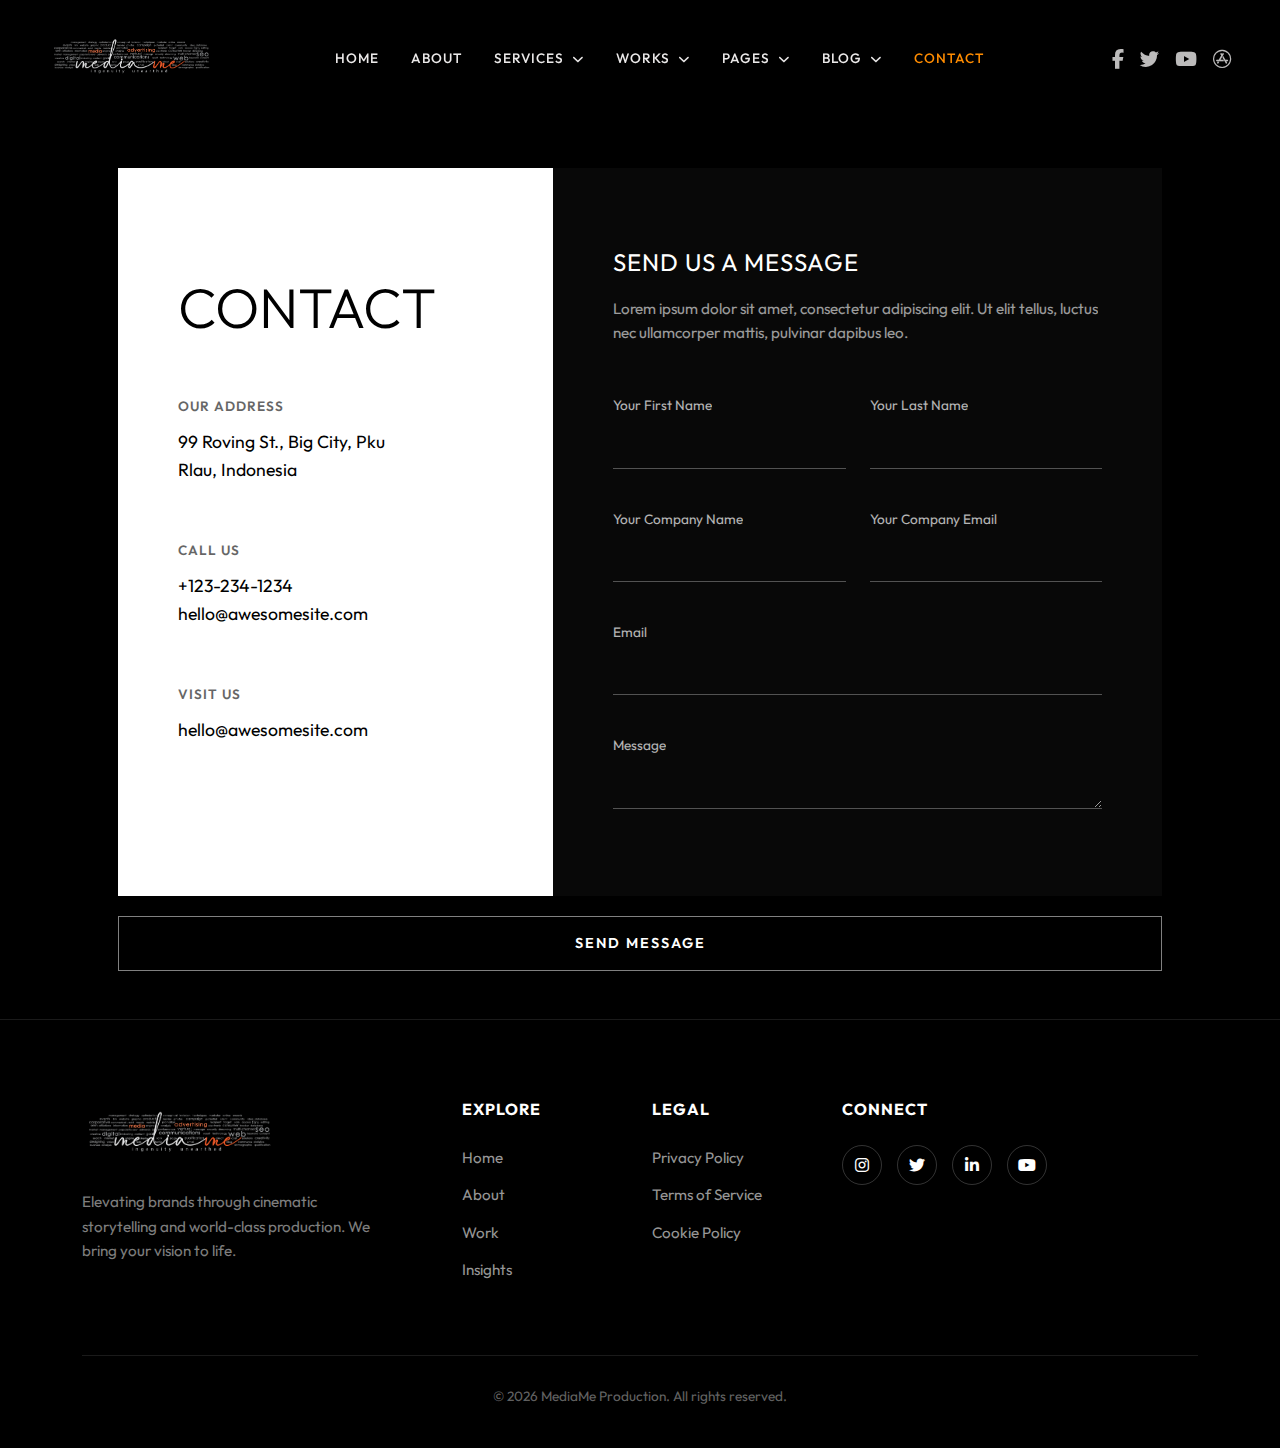
<file: contactus.html>
<!DOCTYPE html>
<html lang="en">

<head>
    <meta charset="UTF-8">
    <meta name="viewport" content="width=device-width, initial-scale=1.0">
    <title>Contact Us - Media Me</title>
    <!-- Bootstrap CSS -->
    <link href="https://cdn.jsdelivr.net/npm/bootstrap@5.3.0/dist/css/bootstrap.min.css" rel="stylesheet">
    <!-- Google Fonts: Outfit -->
    <link href="https://fonts.googleapis.com/css2?family=Outfit:wght@300;400;700;900&display=swap" rel="stylesheet">
    <!-- Font Awesome for Social Icons -->
    <link rel="stylesheet" href="https://cdnjs.cloudflare.com/ajax/libs/font-awesome/6.4.0/css/all.min.css">
    <!-- Owl Carousel CSS -->
    <link rel="stylesheet" href="https://cdnjs.cloudflare.com/ajax/libs/OwlCarousel2/2.3.4/assets/owl.carousel.min.css">
    <link rel="stylesheet"
        href="https://cdnjs.cloudflare.com/ajax/libs/OwlCarousel2/2.3.4/assets/owl.theme.default.min.css">
    <!-- Custom CSS -->
    <link rel="stylesheet" href="style.css">
    <link rel="stylesheet" href="partners.css">
    <link rel="stylesheet" href="blog.css">
    <link rel="stylesheet" href="contact.css">
    <style>
        body {
            background-color: #000;
            /* Match the dark theme */
        }

        .navbar {
            background-color: rgba(0, 0, 0, 0.8);
            /* Ensure navbar is visible */
            backdrop-filter: blur(10px);
        }




        .contact-page-spacer {
            height: 120px;
            /* Space for fixed navbar */
        }
    </style>
</head>

<body>

    <!-- Navbar -->
    <nav class="navbar navbar-expand-lg navbar-dark fixed-top" id="mainNavbar">
        <div class="container-fluid px-lg-5">
            <a class="navbar-brand fw-bold" href="index.html">
                <img src="assets/images/logo.png" alt="MediaMe Logo" class="navbar-logo">
            </a>

            <button class="navbar-toggler border-0" type="button" data-bs-toggle="collapse" data-bs-target="#navbarNav">
                <span class="navbar-toggler-icon"></span>
            </button>


                    <!-- <li class="nav-item dropdown mega-menu">
                        <a class="nav-link px-3 dropdown-toggle" href="#" role="button" data-bs-toggle="dropdown"
                            data-bs-auto-close="outside">Services
                            <i class="fas fa-chevron-down ms-1 dropdown-arrow"></i></a>
                        <div class="dropdown-menu mega-menu-content p-4">
                            <div class="container-fluid">
                                <div class="row g-4">
                                    <div class="col-lg">
                                        <h6 class="mega-menu-title">ADVERTISING</h6>
                                        <ul class="list-unstyled mega-menu-list">
                                            <li><a href="#">Brand Strategy & Communication Planning</a></li>
                                            <li><a href="#">Media Planning & Buying</a></li>
                                            <li><a href="#">Creative & Content Development</a></li>
                                            <li><a href="#">Omnichannel Campaign</a></li>
                                            <li><a href="#">Experiential Marketing & Brand Activations</a></li>
                                        </ul>
                                    </div>
                                    <div class="col-lg">
                                        <h6 class="mega-menu-title">DIGITAL MEDIA</h6>
                                        <ul class="list-unstyled mega-menu-list">
                                            <li><a href="#">Digital Marketing</a></li>
                                            <li><a href="#">Social Media Marketing</a></li>
                                            <li><a href="#">Search Engine Optimization (SEO)</a></li>
                                            <li><a href="#">Pay Per Click</a></li>
                                            <li><a href="#">Lead Generation</a></li>
                                            <li><a href="#">Email Marketing</a></li>
                                            <li><a href="#">Digital Influencer</a></li>
                                        </ul>
                                    </div>
                                    <div class="col-lg">
                                        <h6 class="mega-menu-title">BRANDING</h6>
                                        <ul class="list-unstyled mega-menu-list">
                                            <li><a href="#">Brand Engagement</a></li>
                                            <li><a href="#">Planned Rollouts</a></li>
                                            <li><a href="#">Visual Identity</a></li>
                                            <li><a href="#">Brand Voice</a></li>
                                            <li><a href="#">Brand Strategy</a></li>
                                            <li><a href="#">Brand Framework</a></li>
                                            <li><a href="#">Data and Insights</a></li>
                                            <li><a href="#">Creative Design and Concepts</a></li>
                                            <li><a href="#">Branding and Identity Design</a></li>
                                            <li><a href="#">Advertising and Marketing Materials</a></li>
                                            <li><a href="#">Packaging Design</a></li>
                                            <li><a href="#">Web and Digital Design</a></li>
                                            <li><a href="#">Illustration and Motion Graphics</a></li>
                                            <li><a href="#">Environmental and Experiential Design</a></li>
                                        </ul>
                                    </div>
                                    <div class="col-lg">
                                        <h6 class="mega-menu-title">WEBSITE / MOBILE APPS</h6>
                                        <ul class="list-unstyled mega-menu-list">
                                            <li><a href="#">Website Design & Development</a></li>
                                            <li><a href="#">Website Design and Branding</a></li>
                                            <li><a href="#">Web Application Development</a></li>
                                            <li><a href="#">E-commerce Web Development</a></li>
                                            <li><a href="#">CMS Development</a></li>
                                            <li><a href="#">WordPress Development</a></li>
                                            <li><a href="#">UI/UX Design</a></li>
                                        </ul>
                                    </div>
                                    <div class="col-lg">
                                        <h6 class="mega-menu-title">MEDIA PRODUCTIONS</h6>
                                        <ul class="list-unstyled mega-menu-list">
                                            <li><a href="#">Corporate Video</a></li>
                                            <li><a href="#">Commercial Video</a></li>
                                            <li><a href="#">2D | 3D Animation Video</a></li>
                                            <li><a href="#">Podcast Video</a></li>
                                            <li><a href="#">Testimonial Video</a></li>
                                            <li><a href="#">Brand Video</a></li>
                                            <li><a href="#">Event Video</a></li>
                                        </ul>
                                    </div>
                                </div>
                            </div>
                        </div>
                    </li> -->

                    


    

            <div class="collapse navbar-collapse" id="navbarNav">
                <ul class="navbar-nav mx-auto">
                    <li class="nav-item"><a class="nav-link px-3 " href="index.html">Home</a></li>
                    <li class="nav-item">
                        <a class="nav-link px-3 " href="about.html">About</a>
                    </li>




                    <li class="nav-item dropdown">
                        <a class="nav-link px-3 dropdown-toggle " href="#" role="button"
                            data-bs-toggle="dropdown">Services <i
                                class="fas fa-chevron-down ms-1 dropdown-arrow"></i></a>
                        <ul class="dropdown-menu">
                            <li><a class="dropdown-item" href="servicepage.html">Digital Media</a></li>
                            <li><a class="dropdown-item" href="servicepage.html">Digital Media</a></li>

                            <li><a class="dropdown-item" href="servicepage.html">Digital Media</a></li>

                            <!-- <li><a class="dropdown-item" href="subservice.html">Digital Marketing</a></li>
                            <li><a class="dropdown-item" href="subservice.html">Creative Design</a></li> -->
                            <!-- <li>
                                <hr class="dropdown-divider">
                            </li>
                            <li><a class="dropdown-item" href="servicepage.html">View All Services</a></li> -->
                        </ul>
                    </li>



                    <li class="nav-item dropdown">
                        <a class="nav-link px-3 dropdown-toggle " href="#" role="button"
                            data-bs-toggle="dropdown">Works <i
                                class="fas fa-chevron-down ms-1 dropdown-arrow"></i></a>
                        <ul class="dropdown-menu">
                            <li><a class="dropdown-item" href="casestudydetail.html">THE VELOCITY</a></li>
                            <!-- <li><a class="dropdown-item" href="#">Digital Marketing</a></li>
                            <li><a class="dropdown-item" href="#">Creative Design</a></li> -->
                            <li>
                                <hr class="dropdown-divider">
                            </li>
                            <li><a class="dropdown-item" href="casestudy.html">View All Works</a></li>
                        </ul>
                    </li>
                    <li class="nav-item dropdown">
                        <a class="nav-link px-3 dropdown-toggle" href="#" role="button" data-bs-toggle="dropdown">Pages
                            <i class="fas fa-chevron-down ms-1 dropdown-arrow"></i></a>
                        <ul class="dropdown-menu">
                            <!-- <li><a class="dropdown-item" href="#">Our Team</a></li> -->
                            <!-- <li><a class="dropdown-item" href="#">Testimonials</a></li> -->
                            <!-- <li><a class="dropdown-item" href="#">FAQ</a></li> -->
                            <li><a class="dropdown-item" href="career.html">Career</a></li>
                        </ul>
                    </li>
                    <li class="nav-item dropdown">
                        <a class="nav-link px-3 dropdown-toggle" href="#" role="button" data-bs-toggle="dropdown">Blog
                            <i class="fas fa-chevron-down ms-1 dropdown-arrow"></i></a>

                        <ul class="dropdown-menu">
                            <li><a class="dropdown-item" href="blogdetails.html">Film Production</a></li>
                            <li><a class="dropdown-item" href="blogdetails.html">Digital Marketing</a></li>
                            <li><a class="dropdown-item" href="blogdetails.html">Creative Design</a></li>
                            <li>
                                <hr class="dropdown-divider">
                            </li>
                            <li><a class="dropdown-item" href="blogs.html">View All Blogs</a></li>
                        </ul>

                    </li>
                    <li class="nav-item"><a class="nav-link px-3 active" href="contactus.html">Contact</a></li>
                </ul>
                <!-- Social Icons (Mobile) -->
                <div class="social-icons d-lg-none mt-3">
                    <a href="#" class="text-white me-3"><i class="fab fa-facebook-f"></i></a>
                    <a href="#" class="text-white me-3"><i class="fab fa-twitter"></i></a>
                    <a href="#" class="text-white me-3"><i class="fab fa-youtube"></i></a>
                    <a href="#" class="text-white"><i class="fab fa-app-store"></i></a>
                </div>
            </div>
            <div class="social-icons d-none d-lg-flex ms-4">
                <a href="#" class="text-white me-3"><i class="fab fa-facebook-f"></i></a>
                <a href="#" class="text-white me-3"><i class="fab fa-twitter"></i></a>
                <a href="#" class="text-white me-3"><i class="fab fa-youtube"></i></a>
                <a href="#" class="text-white"><i class="fab fa-app-store"></i></a>
            </div>
        </div>
    </nav>


    <!-- Spacer -->
    <div class="contact-page-spacer"></div>

    <!-- Contact Section -->
    <section class="contact-section">
        <div class="container p-5">
            <div class="row g-0">
                <!-- Left Column: Contact Info (White) -->
                <div class="col-lg-5 contact-info-col">
                    <h2 class="contact-header-lg">CONTACT</h2>

                    <div class="contact-details-block">
                        <span class="contact-label">OUR ADDRESS</span>
                        <p class="contact-text">
                            99 Roving St., Big City, Pku<br>
                            Rlau, Indonesia
                        </p>
                    </div>

                    <div class="contact-details-block">
                        <span class="contact-label">CALL US</span>
                        <p class="contact-text">
                            +123-234-1234<br>
                            <a href="mailto:hello@awesomesite.com" class="contact-link">hello@awesomesite.com</a>
                        </p>
                    </div>

                    <div class="contact-details-block">
                        <span class="contact-label">VISIT US</span>
                        <a href="mailto:hello@awesomesite.com"
                            class="contact-link contact-text">hello@awesomesite.com</a>
                    </div>
                </div>

                <!-- Right Column: Contact Form (Dark) -->
                <div class="col-lg-7 contact-form-col">
                    <h3 class="form-header">SEND US A MESSAGE</h3>
                    <p class="form-subtext">Lorem ipsum dolor sit amet, consectetur adipiscing elit. Ut elit tellus,
                        luctus nec ullamcorper mattis, pulvinar dapibus leo.</p>

                    <form>
                        <div class="row">
                            <div class="col-md-6">
                                <div class="custom-input-group">
                                    <label class="custom-label">Your First Name</label>
                                    <input type="text" class="custom-input">
                                </div>
                            </div>
                            <div class="col-md-6">
                                <div class="custom-input-group">
                                    <label class="custom-label">Your Last Name</label>
                                    <input type="text" class="custom-input">
                                </div>
                            </div>
                        </div>

                        <div class="row">
                            <div class="col-md-6">
                                <div class="custom-input-group">
                                    <label class="custom-label">Your Company Name</label>
                                    <input type="text" class="custom-input">
                                </div>
                            </div>
                            <div class="col-md-6">
                                <div class="custom-input-group">
                                    <label class="custom-label">Your Company Email</label>
                                    <input type="email" class="custom-input">
                                </div>
                            </div>
                        </div>

                        <div class="custom-input-group">
                            <label class="custom-label">Email</label>
                            <input type="email" class="custom-input">
                        </div>

                        <label class="custom-label">Message</label>
                        <textarea class="custom-input" rows="1"></textarea>
                </div>

                <button type="submit" class="contact-submit-btn">Send Message</button>
                </form>
            </div>
        </div>
        </div>
    </section>

    <!-- Enhanced Footer -->
    <footer class="footer-section">
        <div class="container">
            <div class="row gy-5">
                <!-- Brand Column -->
                <div class="col-lg-4 col-md-6">
                    <div class="footer-brand">
                        <a href="#">
                            <img src="assets/images/logo.png" alt="MediaMe" class="footer-logo">
                        </a>
                        <p class="footer-text">Elevating brands through cinematic storytelling and world-class
                            production. We bring your vision to life.</p>
                    </div>
                </div>

                <!-- Explore Column -->
                <div class="col-lg-2 col-md-6">
                    <h5 class="footer-heading">Explore</h5>
                    <ul class="footer-links">
                        <li><a href="index.html#hero">Home</a></li>
                        <li><a href="index.html#section1">About</a></li>
                        <li><a href="index.html#section2">Work</a></li>
                        <li><a href="index.html#section3">Insights</a></li>
                    </ul>
                </div>

                <!-- Legal Column -->
                <div class="col-lg-2 col-md-6">
                    <h5 class="footer-heading">Legal</h5>
                    <ul class="footer-links">
                        <li><a href="#">Privacy Policy</a></li>
                        <li><a href="#">Terms of Service</a></li>
                        <li><a href="#">Cookie Policy</a></li>
                    </ul>
                </div>

                <!-- Connect Column -->
                <div class="col-lg-4 col-md-6">
                    <h5 class="footer-heading">Connect</h5>
                    <div class="footer-socials">
                        <a href="#" class="footer-social-icon"><i class="fab fa-instagram"></i></a>
                        <a href="#" class="footer-social-icon"><i class="fab fa-twitter"></i></a>
                        <a href="#" class="footer-social-icon"><i class="fab fa-linkedin-in"></i></a>
                        <a href="#" class="footer-social-icon"><i class="fab fa-youtube"></i></a>
                    </div>
                </div>
            </div>

            <div class="footer-bottom text-center">
                <p class="mb-0">&copy; 2026 MediaMe Production. All rights reserved.</p>
            </div>
        </div>
    </footer>

    <!-- Bootstrap JS Bundle -->
    <script src="https://cdn.jsdelivr.net/npm/bootstrap@5.3.0/dist/js/bootstrap.bundle.min.js"></script>
    <!-- Custom JS -->
    <script src="https://cdnjs.cloudflare.com/ajax/libs/jquery/3.6.4/jquery.min.js"></script>
    <script src="https://cdnjs.cloudflare.com/ajax/libs/OwlCarousel2/2.3.4/owl.carousel.min.js"></script>

    <script src="script.js"></script>
</body>

</html>
</file>
<file: style.css>
:root {
    --primary-color: #ffffff;
    --accent-orange: #ff8c00;
    --bg-dark: #000000;
    --bg-grey: #333333;
    --text-light: #f4f4f4;
    --font-main: 'Outfit', sans-serif;
}

* {
    box-sizing: border-box;
}

body {
    margin: 0;
    padding: 0;
    font-family: var(--font-main);
    background-color: var(--bg-dark);

    color: var(--primary-color);
    overflow-x: hidden;
    line-height: 1.6;
    /* Enable smooth scrolling for nav links natively */
    scroll-behavior: smooth;
}

/* Navbar Transition & Effects */
.navbar {
    padding: 1.5rem 0;
    transition: all 0.5s cubic-bezier(0.4, 0, 0.2, 1);
    background: transparent;
    z-index: 1100;
    backdrop-filter: blur(15px);

}


.navbar .logo-text,
.navbar .nav-link,
.navbar .social-icons a {
    color: #eceaea !important;
}


.navbar.scrolled {
    /* background: var(--bg-dark); */
    background-color: rgba(0, 0, 0, 0.8) !important;

    padding: 1.8rem 0;
    backdrop-filter: blur(45px) !important;
    box-shadow: 0 4px 30px rgba(0, 0, 0, 0.1);
    /* border-bottom: 10px solid red; */
}

.navbar.scrolled .logo-text,
.navbar.scrolled .nav-link,
.navbar.scrolled .social-icons a {
    color: #ffffff !important;
}

.navbar.scrolled .nav-link:hover,
.navbar.scrolled .nav-link.active {
    color: var(--accent-orange) !important;

}

.navbar.scrolled .nav-link,
.navbar.scrolled .social-icons a {
    color: #ffffff !important;
}

.navbar-brand {
    font-size: 1.5rem;
    letter-spacing: 1px;
}

.navbar-logo {
    height: 60px;
    /* Slightly larger to be safe */
    width: auto;
    display: block;
    /* vertical-align: middle;
    border: 2px solid red; */
    /* Debug border */
    transition: all 0.3s ease;
}

@media (max-width: 991px) {
    .navbar-logo {
        height: 45px;
    }
}



.social-icons a {
    font-size: 1.2rem;
    transition: color 0.3s ease;
    opacity: 0.8;
}

.social-icons a:hover {
    color: var(--accent-orange) !important;
    opacity: 1;
}

.nav-link {
    font-weight: 500;
    text-transform: uppercase;
    font-size: 0.85rem;
    letter-spacing: 1px;
    transition: color 0.3s ease;
}

.nav-link:hover,
.nav-link.active {
    color: var(--accent-orange) !important;
}

/* Hide Bootstrap Default Arrow */
.dropdown-toggle::after {
    display: none !important;
}

.dropdown-arrow {
    font-size: 0.7rem;
    transition: transform 0.4s ease;
    vertical-align: middle;
}

/* .nav-item.dropdown:hover .dropdown-arrow,
.nav-item.dropdown .dropdown-toggle.show .dropdown-arrow {
    transform: rotate(180deg);
} */

/* Smooth animation */
.dropdown-arrow {
    transition: transform 0.3s ease;
}

/* Desktop hover only */
@media (min-width: 992px) {
    .nav-item.dropdown:hover .dropdown-arrow {
        transform: rotate(180deg);
    }
}

/* Mobile & click behavior */
.dropdown-toggle.show .dropdown-arrow {
    transform: rotate(180deg);
}


/* Dropdown Menu Styling */
.dropdown-menu {
    background: rgba(255, 255, 255, 0.9);
    backdrop-filter: blur(10px);
    border: 1px solid rgba(255, 17, 17, 0.1);
    border-radius: 1px;
    padding: 0;
    margin-top: 0 !important;
    box-shadow: 0 10px 30px rgba(0, 0, 0, 0.5);
    display: block !important;
    max-height: 0;
    overflow: hidden;
    opacity: 0;
    visibility: hidden;
    transform: translateY(15px);
    transition: all 0.5s cubic-bezier(0.165, 0.84, 0.44, 1);
    pointer-events: none;
    border: none;
}

@media (max-width: 991px) {
    .dropdown-menu {
        position: static !important;
        transform: none !important;
        background: transparent !important;
        border: none !important;
        padding: 0 0 15px 20px !important;
        box-shadow: none !important;
        display: none;
        max-height: 0;
        overflow: hidden;
        opacity: 0;
        visibility: hidden;
        transition: all 0.4s ease;


    }

    .dropdown-menu.show {
        display: block !important;
        max-height: 1000px;
        opacity: 1;
        visibility: visible;
        margin-top: 0 !important;
    }

    .dropdown-item {
        color: rgba(255, 255, 255, 0.7) !important;
        border-bottom: none;
        padding: 10px 0;
    }
}

.dropdown-menu.show {
    max-height: 500px;
    padding: 1rem 0;
    margin-top: 10px !important;
    opacity: 1;
    visibility: visible;
    transform: translateY(0);
    pointer-events: auto;
    border: 1px solid rgba(255, 255, 255, 0.1);
}




.dropdown-item {
    color: #0b0b0b;
    font-size: 0.9rem;
    padding: 0.6rem 1.5rem;
    transition: all 0.3s ease;
    border-bottom: 1px solid rgb(226, 225, 225);

}

.dropdown-item:hover {
    background: var(--accent-orange);
    color: #000000;
    padding-left: 1.8rem;
}

.dropdown-divider {
    border-top: 1px solid rgba(255, 255, 255, 0.1);
}

/* Desktop Hover Effect */
@media (min-width: 992px) {
    .nav-item.dropdown:hover .dropdown-menu {
        max-height: 500px;
        padding: 1rem 0;
        margin-top: 0px !important;
        opacity: 1;
        visibility: visible;
        transform: translateY(0);
        pointer-events: auto;
        border: 1px solid rgba(255, 17, 17, 0.1);
    }

    .dropdown-menu {
        transform: translateY(20px);
    }

    .mega-menu:hover .mega-menu-content {
        max-height: 1200px;
        opacity: 1;
        visibility: visible;
        transform: translateY(0);
        pointer-events: auto;
    }
}

@media (max-width: 991px) {
    .navbar-collapse {
        margin-top: 20px;
        padding: 30px;
        background: rgba(0, 0, 0, 0.98);
        backdrop-filter: blur(25px);
        max-height: 85vh;
        overflow-y: auto;
        border-radius: 0px;
        margin-bottom: 20px;
        box-shadow: 0 20px 40px rgba(0, 0, 0, 0.4);
    }

    .navbar-nav .nav-item {
        margin-bottom: 0;
        width: 100%;
        border-bottom: 1px solid rgba(255, 255, 255, 0.05);
    }

    .navbar-nav .nav-link {
        padding: 15px 0 !important;
        font-size: 1rem;
        display: flex;
        justify-content: space-between;
        align-items: center;
        text-align: left;
    }

    /* Hide Bootstrap's default dropdown arrow ::after on mobile */
    .dropdown-toggle::after {
        display: none !important;
    }

    .dropdown-arrow {
        display: inline-block !important;
        transition: transform 0.3s ease;
    }
}



/* .mega-menu {
    position: static !important;
}

.mega-menu-content {
    width: 90vw;
    left: 5vw !important;
    right: 5vw !important;
    top: 90%;
    background: rgba(255, 255, 255, 0.95) !important;
    backdrop-filter: blur(20px);
    border: 1px solid rgba(0, 0, 0, 0.05) !important;
    border-radius: 4px;
    box-shadow: 0 20px 50px rgba(0, 0, 0, 0.2);
    padding: 40px 40px 80px 40px !important;
}

.mega-menu-title {
    color: var(--accent-orange);
    font-size: 0.85rem;
    font-weight: 800;
    letter-spacing: 2px;
    margin-bottom: 25px;
    padding-bottom: 10px;
    border-bottom: 1px solid rgba(255, 140, 0, 0.2);
}

.mega-menu-list li {
    margin-bottom: 12px;
}

.mega-menu-list a {
    color: #444 !important;
    text-decoration: none;
    font-size: 0.9rem;
    font-weight: 400;
    transition: all 0.3s ease;
    display: block;
    line-height: 1.4;
}

.mega-menu-list a:hover {
    color: var(--accent-orange) !important;
    padding-left: 5px;
}

@media (max-width: 991px) {
    .navbar-toggler {
        display: block !important;
        position: relative;
        z-index: 2000;
    }

    .navbar-toggler-icon {
        background-image: url("data:image/svg+xml,%3csvg xmlns='http://www.w3.org/2000/svg' viewBox='0 0 30 30'%3e%3cpath stroke='rgba%28255, 255, 255, 1%29' stroke-linecap='round' stroke-miterlimit='10' stroke-width='2' d='M4 7h22M4 15h22M4 23h22'/%3e%3c/svg%3e") !important;
    }

    .mega-menu-content {
        width: 100% !important;
        left: 0 !important;
        position: relative !important;
        top: 0 !important;
        background: rgba(0, 0, 0, 0.05) !important;
        backdrop-filter: none;
        border: none !important;
        padding: 20px !important;
        box-shadow: none;
        max-height: none !important;
        opacity: 1 !important;
        visibility: visible !important;
        transform: none !important;
        display: none;
    }

    .mega-menu-list a {
        color: rgba(255, 255, 255, 0.7) !important;
    }

    .mega-menu.show .mega-menu-content {
        display: block;
    }

    .mega-menu-title {
        margin-top: 20px;
        margin-bottom: 15px;
    }

    .mega-menu .dropdown-toggle::after {
        display: inline-block !important;
    }
} */

.hero-wrapper {
    position: relative;
    height: 100vh;
    width: 100%;
    overflow: hidden;
    /* z-index: 100; */
}

.video-background {
    position: absolute;
    top: 0;
    left: 0;
    width: 100%;
    height: 100%;
    overflow: hidden;
    z-index: -2;
}

.video-background video {
    min-width: 100%;
    min-height: 100%;
    width: auto;
    height: auto;
    position: absolute;
   
    top: 50%;
    left: 50%;
    transform: translate(-50%, -50%);
    object-fit: cover;
    z-index: -2;
}

.video-overlay {
    position: absolute;
    top: 0;
    left: 0;
    width: 100%;
    height: 100%;
    background: linear-gradient(to right, rgba(0, 0, 0, 0.7) 0%, rgba(0, 0, 0, 0.3) 50%, rgba(0, 0, 0, 0.6) 100%);
    z-index: -1;
}

/* Hero Slider Typography & Layout */
.hero-content {
    max-width: 1000px;
    position: relative;
    z-index: 5;
    opacity: 1;
}

#heroCarousel {
    position: relative;
    z-index: 1;
    background: transparent;
}


/* .carousel-item.active .hero-content {
    animation: smoothFadeUp 1.5s cubic-bezier(0.19, 1, 0.22, 1) forwards;
}

@keyframes smoothFadeUp {
    from {
        opacity: 0;
        transform: translateY(60px);
        filter: blur(10px);
    }

    to {
        opacity: 1;
        transform: translateY(0);
        filter: blur(0);
    }
} */

.max-w-600 {
    max-width: 600px;
}

.ls-2 {
    letter-spacing: 2px;
}

.display-2 {
    font-weight: 600 !important;
    line-height: 1.1;
    letter-spacing: -1px;
    text-shadow: 0 10px 40px rgba(0, 0, 0, 0.5);
    word-break: keep-all;
    font-size: clamp(3.2rem, 10vw, 6.5rem);
}

/* Scroll Down Indicator */
.scroll-down {
    position: absolute;
    bottom: 40px;
    left: 50%;
    transform: translateX(-50%);
    z-index: 20;
    color: white;
    text-align: center;
    text-decoration: none;
    transition: all 0.3s ease;
}

.scroll-down:hover {
    color: var(--accent-orange);
}

.mouse {
    width: 24px;
    height: 40px;
    border: 2px solid rgba(255, 255, 255, 0.5);
    border-radius: 12px;
    position: relative;
    margin: 0 auto 10px;
}

.mouse::before {
    content: '';
    width: 4px;
    height: 8px;
    background: white;
    position: absolute;
    left: 50%;
    transform: translateX(-50%);
    top: 6px;
    border-radius: 2px;
    animation: scrollMouse 2s infinite;
}

@keyframes scrollMouse {
    0% {
        transform: translate(-50%, 0);
        opacity: 1;
    }

    100% {
        transform: translate(-50%, 20px);
        opacity: 0;
    }
}

.carousel-indicators {
    position: static !important;
    /* 🔑 THIS */
    margin: 0;
    justify-content: flex-start;
    /* or center / end */
    gap: 15px;
}


.carousel-indicators button {
    width: 40px;
    height: 2px;
    background: rgba(255, 255, 255, 0.3);
    border: none;
    padding: 0;
    transition: background 0.3s ease;
}

/* .carousel-indicators button.active {
    background: var(--accent-orange);
    height: 100% !important;
} */


.carousel-controls {
    z-index: 100 !important;
    pointer-events: none;
    /* Let clicks through the container... */
}


.carousel-controls button,
.carousel-indicators button {
    pointer-events: auto;
}


.carousel-indicators,
.carousel-nav-buttons {
    pointer-events: auto;
    /* ...but capture them on the actual controls */
}

/* Carousel Navigation Buttons */
.carousel-control-btn {
    width: 50px;
    height: 50px;
    border: 1px solid rgba(255, 255, 255, 0.2);
    background: transparent;
    color: white;
    border-radius: 50%;
    display: flex;
    align-items: center;
    justify-content: center;
    transition: all 0.3s ease;
    cursor: pointer;
}

.carousel-control-btn:hover {
    background: var(--accent-orange);
    border-color: var(--accent-orange);
    transform: scale(1.1);
}

.carousel-control-btn i {
    font-size: 0.9rem;
}

/* Smoother Carousel Fade */
.carousel-fade .carousel-item {
    transition-duration: 1.5s;
    transition-property: opacity;
}

.carousel-fade .carousel-item.active {
    z-index: 1;
    opacity: 1;
}

.carousel-fade .carousel-item-next.carousel-item-start,
.carousel-fade .carousel-item-prev.carousel-item-end {
    z-index: 1;
    opacity: 1;
}

.carousel-fade .active.carousel-item-start,
.carousel-fade .active.carousel-item-end {
    z-index: 0;
    opacity: 0;
    transition: opacity 1.5s 0s;
}




@media (max-width: 768px) {
    .carousel-controls {
        display: none !important;
    }
}








/* Sticky Parallax Core */
.sticky-parallax-item {
    position: relative;
    min-height: 100vh;
    height: auto;
    width: 100%;
    overflow: hidden;
    clip-path: inset(0);
}

.sticky-bg {
    position: fixed;
    top: 0;
    left: 0;
    width: 100%;
    height: 100%;
    background-size: cover;
    background-position: center;
    z-index: -1;

}

.sticky-bg::after {
    content: '';
    position: absolute;
    top: 0;
    left: 0;
    width: 100%;
    height: 100%;
    background: linear-gradient(180deg,
            rgba(0, 0, 0, 0.2) 0%,
            rgba(0, 0, 0, 0.5) 50%,
            rgba(0, 0, 0, 0.8) 100%);
}

/* Scroll-Driven Entrance Animations */
@keyframes slide-in-left {
    from {
        transform: translateX(-100px);
        opacity: 0;
    }

    to {
        transform: translateX(0);
        opacity: 1;
    }
}

@keyframes slide-in-right {
    from {
        transform: translateX(100px);
        opacity: 0;
    }

    to {
        transform: translateX(0);
        opacity: 1;
    }
}

@keyframes fade-up-zoom {
    from {
        transform: translateY(50px) scale(0.9);
        opacity: 0;
    }

    to {
        transform: translateY(0) scale(1);
        opacity: 1;
    }
}

/* .animate-on-scroll-left,
.animate-on-scroll-right,
.parallax-entrance-animation {
    opacity: 0;
    transition: all 1.2s cubic-bezier(0.2, 1, 0.3, 1);
}

.animate-on-scroll-left {
    transform: translateX(-100px);
}

.animate-on-scroll-right {
    transform: translateX(100px);
}

.parallax-entrance-animation {
    transform: translateY(50px) scale(0.9);
} */




@supports (animation-timeline: view()) {
    .animate-on-scroll-left {
        animation: slide-in-left linear both;
        animation-timeline: view();
        animation-range: entry 10% cover 40%;
    }

    .animate-on-scroll-right {
        animation: slide-in-right linear both;
        animation-timeline: view();
        animation-range: entry 10% cover 40%;
    }

    /* .parallax-entrance-animation {
        animation: fade-up-zoom linear both;
        animation-timeline: view();
        animation-range: entry 0% cover 50%;
    } */
}

/* Services Grid Styles */
.services-section {
    padding: 100px 0;
    background: var(--bg-dark);
    overflow-x: clip;
}

.services-grid {
    display: grid;
    grid-template-columns: repeat(auto-fit, minmax(300px, 1fr));
    gap: 30px;
    margin-top: 60px;
}

.service-card {
    background: #0a0a0a;
    border: 1px solid rgba(255, 255, 255, 0.05);
    padding: 40px;
    transition: all 0.4s cubic-bezier(0.2, 1, 0.3, 1);
    height: 100%;
    display: flex;
    flex-direction: column;
}

.service-card:hover {
    border-color: var(--accent-orange);
    background: #111;
    transform: translateY(-10px);
}

.service-icon {
    font-size: 2.5rem;
    color: var(--accent-orange);
    margin-bottom: 25px;
}

.service-title {
    font-size: 1.5rem;
    font-weight: 700;
    margin-bottom: 15px;
    color: var(--primary-color);
}

.service-description {
    font-size: 1rem;
    color: rgba(255, 255, 255, 0.6);
    line-height: 1.6;
}

.sticky-content {
    position: relative;
    min-height: 100vh;
    height: auto;
    width: 100%;
    display: flex;
    align-items: center;
    justify-content: center;
    z-index: 10;
    padding: 100px 0;
}

.fw-black {
    font-weight: 900;
}

h1.display-1 {
    font-size: clamp(2.5rem, 12vw, 6.5rem);
    text-transform: uppercase;
    text-shadow: 0 10px 40px rgba(0, 0, 0, 0.6);
}

/* Services Grid Styles */
.services-section {
    padding: 100px 0;
    background: var(--bg-dark);
    /* border: 2px solid red; */
}

.services-grid {
    display: grid;
    grid-template-columns: repeat(auto-fit, minmax(300px, 1fr));
    gap: 30px;
    margin-top: 60px;
}

.service-card {
    background: #0a0a0a;
    border: 1px solid rgba(255, 255, 255, 0.05);
    padding: 40px;
    transition: all 0.4s cubic-bezier(0.2, 1, 0.3, 1);
    height: 100%;
    display: flex;
    flex-direction: column;
}

.service-card:hover {
    border-color: var(--accent-orange);
    background: #111;
    transform: translateY(-10px);
}

.service-icon {
    font-size: 2.5rem;
    color: var(--accent-orange);
    margin-bottom: 25px;
}

.service-title {
    font-size: 1.5rem;
    font-weight: 700;
    margin-bottom: 15px;
    color: var(--primary-color);
}

.service-description {
    font-size: 1rem;
    color: rgba(255, 255, 255, 0.6);
    line-height: 1.6;
}





/* Elite Team Section Styles */
.team-section {
    padding: clamp(30px, 10vw, 80px) 0;
    background: #000;
    /* border: 2px solid red; */
}

.team-header-box {
    margin-bottom: 80px;
}

.team-grid {
    display: grid;
    grid-template-columns: repeat(auto-fit, minmax(300px, 1fr));
    gap: 40px;
}

.team-card {
    position: relative;
    overflow: hidden;
}

.team-image-wrapper {
    position: relative;
    aspect-ratio: 3/4;
    overflow: hidden;
    margin-bottom: 25px;
    background: #111;
}

.team-img {
    width: 100%;
    height: 100%;
    object-fit: cover;
    filter: grayscale(100%);
    transition: all 0.6s cubic-bezier(0.2, 1, 0.3, 1);
}

.team-card:hover .team-img {
    filter: grayscale(0%);
    transform: scale(1.05);
}

.team-socials-overlay {
    position: absolute;
    top: 20px;
    right: -50px;
    display: flex;
    flex-direction: column;
    gap: 15px;
    transition: all 0.4s ease;
}

.team-card:hover .team-socials-overlay {
    right: 20px;
}

.team-social-icon {
    width: 35px;
    height: 35px;
    display: flex;
    align-items: center;
    justify-content: center;
    color: var(--accent-orange);
    font-size: 1.1rem;
    transition: color 0.3s ease;
}

.team-social-icon:hover {
    color: #fff;
}

.team-info {
    text-align: left;
}

.team-name {
    font-size: 1.8rem;
    font-weight: 800;
    color: #fff;
    margin-bottom: 5px;
    letter-spacing: -0.5px;
}

.team-role {
    font-size: 1rem;
    font-weight: 700;
    color: var(--accent-orange);
    text-transform: uppercase;
    letter-spacing: 2px;
}

.more-team-link {
    display: inline-flex;
    align-items: center;
    color: #fff !important;
    text-decoration: none;
    font-weight: 800;
    font-size: 1.1rem;
    border-bottom: 2px solid rgba(255, 255, 255, 0.1);
    padding-bottom: 5px;
    margin-top: 30px;
    transition: all 0.3s ease;
}

.more-team-link:hover {
    border-color: var(--accent-orange);
}

.more-team-link i {
    transition: transform 0.3s ease;
}

.more-team-link:hover i {
    transform: translateX(8px);
}











/* Spacer Sections */
.spacer {
    position: relative;
    padding: 120px 0;
    background-color: #ffffff;
    color: #0f172a;
    z-index: 20;
    box-shadow: 0 0 50px rgba(0, 0, 0, 0.3);
}

.spacer.bg-dark {
    background-color: var(--bg-dark);
    color: #ffffff;
}

/* Pure CSS Reveal Animations */
@keyframes reveal-in {
    from {
        opacity: 0;
        transform: translateY(40px);
    }

    to {
        opacity: 1;
        transform: translateY(0);
    }
}

.animate-text,
.img-reveal {
    /* Modern CSS Scroll-Driven Animation */
    animation: reveal-in linear both;
    animation-timeline: view();
    animation-range: entry 10% cover 30%;
}

/* Elite Orange Parallax Styles */
.cinematic-bg::after {
    background: linear-gradient(to bottom, rgba(0, 0, 0, 0.3) 0%, rgba(0, 0, 0, 0.7) 100%);
}

.cinematic-text-box {
    max-width: 900px;
    padding: 2rem;
    z-index: 20;
}

.cinematic-subhead {
    font-size: 1.1rem;
    font-weight: 700;
    letter-spacing: 12px;
    text-transform: uppercase;
    color: var(--accent-orange);
    margin-bottom: 2rem !important;
}

.cinematic-title {
    font-size: clamp(2.5rem, 8vw, 5rem);
    color: var(--primary-color);
    line-height: 0.95;
    font-weight: 900;
    letter-spacing: -3px;
    margin-bottom: 2.5rem !important;
}

.cinematic-description {
    font-size: 1.25rem;
    line-height: 1.7;
    max-width: 700px;
    color: rgba(255, 255, 255, 0.7);
    font-weight: 300;
    margin-bottom: 3rem !important;
}

.cinematic-cta-elite {
    font-size: clamp(0.8rem, 2vw, 1.5rem);
    letter-spacing: 3px;
    padding: 1.2rem 3.5rem;
    border: 2px solid var(--accent-orange);
    color: var(--primary-color) !important;
    text-decoration: none !important;
    text-transform: uppercase;
    font-weight: 900;
    transition: all 0.5s cubic-bezier(0.2, 1, 0.3, 1);
    display: inline-flex;
    align-items: center;
    background: transparent;
}

.cinematic-cta-elite:hover {
    background: var(--accent-orange);
    color: #000 !important;
    transform: translateY(-8px);
    box-shadow: 0 30px 60px rgba(255, 140, 0, 0.25);
}

.cinematic-cta-elite i {
    font-size: 0.9rem;
    transition: transform 0.4s ease;
}

.cinematic-cta-elite:hover i {
    transform: translateX(10px);
}

/* Testimonials Section Styles */
.testimonials-section {
    padding: 120px 0;
    background: #000;
}

.testimonial-card {
    background: #0a0a0a;
    border: 1px solid rgba(255, 255, 255, 0.05);
    padding: 40px;
    border-radius: 4px;
    /* Minimalist radius */
    height: 100%;
    transition: all 0.4s ease;
    text-align: left;
}

.testimonial-card:hover {
    border-color: var(--accent-orange);
    background: #111;
}

.testimonial-text {
    font-size: 1.1rem;
    line-height: 1.7;
    color: rgba(255, 255, 255, 0.85);
    margin-bottom: 30px;
    font-style: italic;
}

.testimonial-author {
    display: flex;
    align-items: center;
    gap: 20px;
    margin-bottom: 20px;
}

.author-img {
    width: 60px !important;
    /* Owl override */
    height: 60px;
    border-radius: 50%;
    object-fit: cover;
    border: 2px solid var(--accent-orange);
}

.author-name {
    font-size: 1.2rem;
    font-weight: 700;
    color: #fff;
    margin-bottom: 2px;
}

.author-role {
    font-size: 0.85rem;
    color: var(--accent-orange);
    text-transform: uppercase;
    letter-spacing: 1px;
}

.rating-stars {
    color: var(--accent-orange);
    font-size: 0.9rem;
    display: flex;
    gap: 5px;
}

/* Owl Dots Customization */
.testimonials-carousel .owl-dots {
    margin-top: 50px !important;
    text-align: center;
}

.testimonials-carousel .owl-dot span {
    width: 8px !important;
    height: 8px !important;
    background: rgba(255, 255, 255, 0.2) !important;
    transition: all 0.3s ease !important;
    margin: 5px 8px !important;
}

.testimonials-carousel .owl-dot.active span {
    background: var(--accent-orange) !important;
    width: 25px !important;
    /* Pill style for active dot */
}

footer {
    position: relative;
    z-index: 50;
    background: black;
}

/* Scrollbar */
::-webkit-scrollbar {
    width: 2px;
}

::-webkit-scrollbar-track {
    background: var(--bg-dark);
}

::-webkit-scrollbar-thumb {
    background: #334155;
    border-radius: 4px;
}

@media (max-width: 768px) {
    .spacer {
        padding: 80px 0;
    }

    .cinematic-title {
        font-size: 2.5rem;
        letter-spacing: -1px;
    }

    .cinematic-subhead {
        font-size: 0.8rem;
        letter-spacing: 6px;
    }
}

/* Enhanced Footer Styles */
.footer-section {
    background-color: #000000;
    color: #ffffff;
    padding: 80px 0 40px;
    border-top: 1px solid rgba(255, 255, 255, 0.1);
}

.footer-logo {
    height: 70px;
    width: auto;
    display: block;
    margin-bottom: 20px;
}

.footer-text {
    color: rgba(255, 255, 255, 0.5);
    font-size: 0.95rem;
    max-width: 300px;
    line-height: 1.6;
}

.footer-heading {
    font-size: 1rem;
    font-weight: 700;
    letter-spacing: 1px;
    text-transform: uppercase;
    margin-bottom: 25px;
    color: white;
}

.footer-links {
    list-style: none;
    padding: 0;
    margin: 0;
}

.footer-links li {
    margin-bottom: 12px;
}

.footer-links a {
    color: rgba(255, 255, 255, 0.6);
    text-decoration: none;
    font-size: 0.95rem;
    transition: color 0.3s ease;
}

.footer-links a:hover {
    color: var(--accent-orange, #ff8c00);
}

.footer-socials {
    display: flex;
    gap: 15px;
}

.footer-social-icon {
    width: 40px;
    height: 40px;
    border: 1px solid rgba(255, 255, 255, 0.2);
    border-radius: 50%;
    display: flex;
    align-items: center;
    justify-content: center;
    color: white;
    text-decoration: none;
    transition: all 0.3s ease;
}

.footer-social-icon:hover {
    background: white;
    color: black;
    border-color: white;
}

.footer-bottom {
    margin-top: 60px;
    padding-top: 30px;
    border-top: 1px solid rgba(255, 255, 255, 0.1);
    color: rgba(255, 255, 255, 0.4);
    font-size: 0.85rem;
}





.navbar-toggler:focus,
.navbar-toggler:active,
.nav-link:focus,
.dropdown-toggle:focus,
.btn:focus {
    outline: none !important;
    box-shadow: none !important;
}
</file>
<file: partners.css>
/* =========================================
   Partner Grid Styles (Static)
   ========================================= */
.partners-grid-section {
    background: #000000;
background: linear-gradient(90deg, rgba(0, 0, 0, 0) 0%, rgba(18, 17, 17, 1) 50%, rgba(0, 0, 0, 0) 100%);
    /* Deep black/dark grey */
    border-top: 1px solid rgba(255, 255, 255, 0.03);
    border-bottom: 1px solid rgba(255, 255, 255, 0.03);
    position: relative;
    overflow: hidden;
    padding: 60px;
}

/* Subtle background texture or gradient if needed */
.partners-grid-section::before {
    content: '';
    position: absolute;
    top: 0;
    left: 0;
    right: 0;
    bottom: 0;
    background: radial-gradient(circle at 10% 50%, rgba(255, 255, 255, 0.02) 0%, transparent 50%);
    pointer-events: none;
}

.partner-logo-box {
    height: 90px;
    display: flex;
    align-items: center;
    justify-content: center;
    background: rgba(255, 255, 255, 0.015);
    /* Very subtle card effect */
    border: 1px solid rgba(255, 255, 255, 0.03);
    border-radius: 6px;
    transition: all 0.4s cubic-bezier(0.165, 0.84, 0.44, 1);
}

.partner-logo {
    max-height: 35px;
    /* Clean, minimal size */
    max-width: 70%;
    object-fit: contain;
    /* Monochrome look: Make logos white */
    filter: brightness(0) invert(1) opacity(0.6);
    transition: all 0.4s ease;
}

/* Hover Effects */
.partner-logo-box:hover {
    background: rgba(255, 255, 255, 0.04);
    border-color: rgba(255, 255, 255, 0.1);
    transform: translateY(-3px);
}

.partner-logo-box:hover .partner-logo {
    opacity: 1;
    filter: brightness(0) invert(1) opacity(1);
    /* Keep white but brighter */
    transform: scale(1.05);
}
</file>
<file: blog.css>
/* =========================================
   Premium Blog Section Styles
   ========================================= */
.blog-card {
    background: rgba(255, 255, 255, 0.05);
    backdrop-filter: blur(10px);
    -webkit-backdrop-filter: blur(10px);
    border: 1px solid rgba(255, 255, 255, 0.1);
    border-radius: 12px;
    overflow: hidden;
    transition: all 0.4s cubic-bezier(0.165, 0.84, 0.44, 1);
    height: 100%;
    display: flex;
    flex-direction: column;
}

.blog-card:hover {
    transform: translateY(-10px);
    background: rgba(255, 255, 255, 0.1);
    border-color: rgba(255, 255, 255, 0.2);
    box-shadow: 0 15px 30px rgba(0, 0, 0, 0.3);
}

.blog-img-wrapper {
    position: relative;
    height: 200px;
    overflow: hidden;
}

.blog-img {
    width: 100%;
    height: 100%;
    object-fit: cover;
    transition: transform 0.6s ease;
}

.blog-card:hover .blog-img {
    transform: scale(1.1);
}

.blog-tag {
    position: absolute;
    top: 15px;
    left: 15px;
    background: var(--accent-orange, #ff8c00);
    color: white;
    padding: 4px 12px;
    border-radius: 30px;
    font-size: 0.75rem;
    font-weight: 600;
    text-transform: uppercase;
    letter-spacing: 1px;
    z-index: 2;
}

.blog-content {
    padding: 25px;
    display: flex;
    flex-direction: column;
    flex-grow: 1;
}

.blog-date {
    color: rgba(255, 255, 255, 0.6);
    font-size: 0.9rem;
    /* Increased from 0.85rem */
    margin-bottom: 12px;
    display: block;
    font-weight: 500;
}

.blog-title {
    color: white;
    font-size: 1.6rem;
    /* Increased from 1.25rem */
    font-weight: 800;
    /* Bolder */
    margin-bottom: 15px;
    line-height: 1.3;
    transition: color 0.3s ease;
}

.blog-card:hover .blog-title {
    color: var(--accent-orange, #ff8c00);
}

.blog-excerpt {
    color: rgba(255, 255, 255, 0.8);
    /* increased opacity */
    font-size: 1.05rem;
    /* Increased from 0.95rem */
    margin-bottom: 20px;
    flex-grow: 1;
    line-height: 1.6;
}

.read-more-link {
    color: white;
    text-decoration: none;
    font-weight: 600;
    font-size: 0.9rem;
    display: inline-flex;
    align-items: center;
    gap: 8px;
    transition: gap 0.3s ease;
}

.read-more-link i {
    font-size: 0.8rem;
    transition: transform 0.3s ease;
}

.blog-card:hover .read-more-link {
    gap: 12px;
    color: var(--accent-orange, #ff8c00);
}
</file>
<file: contact.css>
/* =========================================
   Contact Section Styles (Split Layout)
   ========================================= */
.contact-section {
    position: relative;
    overflow: hidden;
}

/* Split Columns */
.contact-info-col {
    background-color: #ffffff;
    color: #000000;
    padding: 80px 60px;
    display: flex;
    flex-direction: column;
    justify-content: center;
}

.contact-form-col {
    background-color: #080808;
    /* Deep black/dark grey */
    color: #ffffff;
    padding: 80px 60px;
    display: flex;
    flex-direction: column;
    justify-content: center;
}

/* Typography */
.contact-header {
    font-weight: 700;
    text-transform: uppercase;
    letter-spacing: 2px;
    margin-bottom: 40px;
}

.contact-header-lg {
    font-size: 3.5rem;
    font-weight: 300;
    /* Thinner, elegant look */
    margin-bottom: 60px;
    line-height: 1;
}

.contact-details-block {
    margin-bottom: 40px;
}

.contact-label {
    font-size: 0.85rem;
    text-transform: uppercase;
    letter-spacing: 1px;
    opacity: 0.6;
    margin-bottom: 10px;
    display: block;
    font-weight: 600;
}

.contact-text {
    font-size: 1.1rem;
    font-weight: 400;
    line-height: 1.6;
}

.contact-link {
    color: #000000;
    text-decoration: none;
    transition: opacity 0.3s ease;
}

.contact-link:hover {
    opacity: 0.7;
}

/* Form Styles */
.form-header {
    font-size: 1.5rem;
    font-weight: 400;
    margin-bottom: 20px;
    letter-spacing: 1px;
}

.form-subtext {
    font-size: 0.95rem;
    opacity: 0.6;
    margin-bottom: 50px;
    line-height: 1.6;
    max-width: 600px;
}

.custom-input-group {
    margin-bottom: 40px;
    position: relative;
}

.custom-input {
    width: 100%;
    background: transparent;
    border: none;
    border-bottom: 1px solid rgba(255, 255, 255, 0.3);
    padding: 10px 0;
    color: white;
    font-size: 1rem;
    font-family: inherit;
    transition: border-color 0.3s ease;
    border-radius: 0;
}

.custom-input:focus {
    outline: none;
    border-bottom-color: white;
}

.custom-input::placeholder {
    color: rgba(255, 255, 255, 0.4);
    font-size: 0.9rem;
}

.custom-label {
    font-size: 0.85rem;
    opacity: 0.7;
    margin-bottom: 5px;
    display: block;
}

/* Responsive Adjustments */
@media (max-width: 991px) {

    .contact-info-col,
    .contact-form-col {
        padding: 60px 30px;
    }

    .contact-header-lg {
        font-size: 2.5rem;
        margin-bottom: 40px;
    }
}

/* Submit Button */
.contact-submit-btn {
    background: transparent;
    border: 1px solid rgba(255, 255, 255, 0.5);
    color: white;
    padding: 15px 40px;
    font-size: 0.9rem;
    font-weight: 600;
    letter-spacing: 2px;
    text-transform: uppercase;
    cursor: pointer;
    transition: all 0.3s ease;
    margin-top: 20px;
    display: inline-block;
}

.contact-submit-btn:hover {
    background: white;
    color: black;
    border-color: white;
}
</file>
